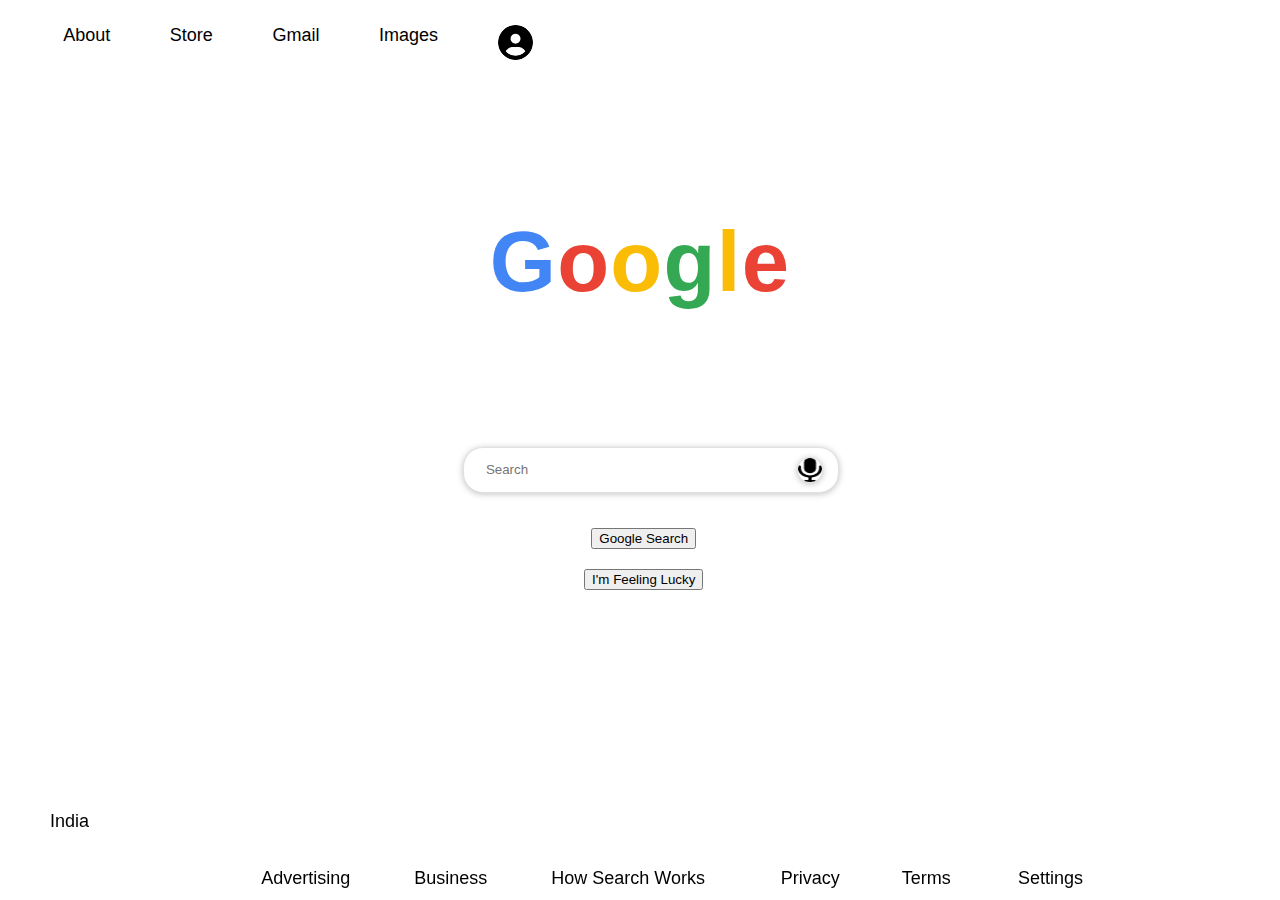
<file: index.html>
<!DOCTYPE html>
<html lang="en">
<head>
  <meta charset="UTF-8">
  <meta name="viewport" content="width=device-width, initial-scale=1.0">
  <title>google</title>
  <link rel="stylesheet" href="style.css">
    <!-- favicon (tab icon) -->
  <link rel="icon" href="google.png.jpg">
</head>
<body>
  <!-- Main Container -->
<div class="main-container">

  <!-- Header Section -->
  <header class="top-header">
    <nav class="navbar section">
      <ul class="nav-links">
        <li><a href="#about" class="about">About</a></li>
        <li><a href="#store" class="store">Store</a></li>
        <li><a href="#gmail" class="gmail">Gmail</a></li>
        <li><a href="#image" class="image">Images</a></li>
        <li><img src="user icon.png" alt="User" class="user-icon" /></li>
      </ul>
    </nav>
  </header>

  <!-- Logo Section -->
  <section class="logo-section">
    <h1 class="google-logo">
      <span class="g">G</span>
      <span class="o1">o</span>
      <span class="o2">o</span>
      <span class="g2">g</span>
      <span class="l">l</span>
      <span class="e">e</span>
    </h1>
  </section>

  <!-- Search Section -->
  <section class="search-section">
    <div class="search-wrapper">
      <form class="search-form">

        <div class="search-box">

          <input type="text" class="search-input" placeholder="Search" aria-label="Search" />
          <img src="microphone-solid-full.png" alt="Mic" class="mic-icon" />
        </div>

        <div class="button-area">
          <button class="submit" type="submit">Google Search</button>
          <button class="doodles" type="button">I'm Feeling Lucky</button>
        </div>

      </form>
    </div>
  </section>

  <!-- Country Info -->
  <section class="country">
    <p>India</p>
  </section>

  <!-- Footer Section -->
  <footer class="footer-section">
    <ul class="footer-links">
      <li><a href="#advertising" class="advertising">Advertising</a></li>
      <li><a href="#business" class="business">Business</a></li>
      <li><a href="#finding" class="finding">How Search Works</a></li>
      <li><a href="#privacy" class="privacy">Privacy</a></li>
      <li><a href="#terms" class="terms">Terms</a></li>
      <li><a href="#settings" class="settings">Settings</a></li>
    </ul>
  </footer>

</div>

</body>
</html>
</file>
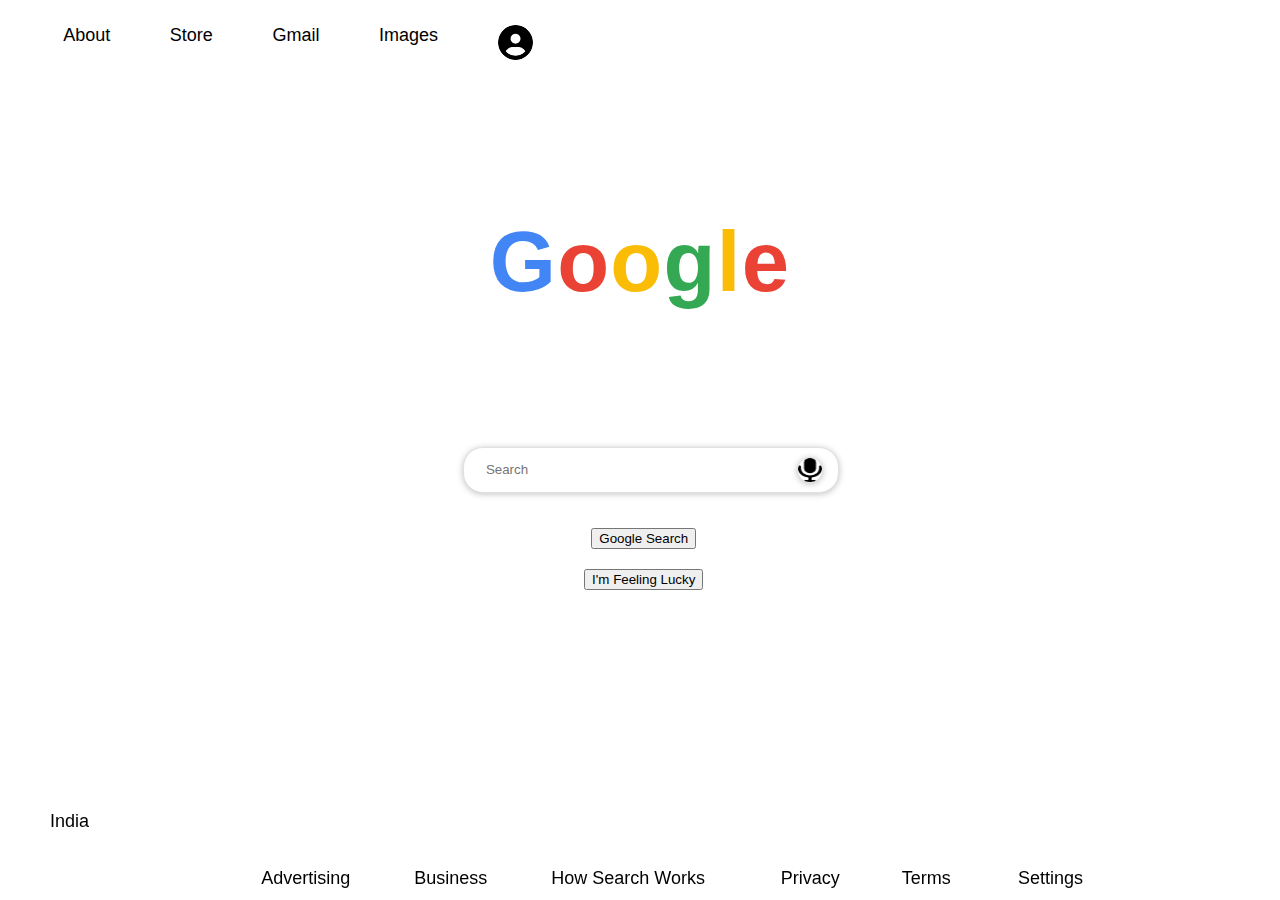
<file: google clone.html>
<!DOCTYPE html>
<html lang="en">
<head>
  <meta charset="UTF-8">
  <meta name="viewport" content="width=device-width, initial-scale=1.0">
  <title>google</title>
  <link rel="stylesheet" href="style.css">
    <!-- favicon (tab icon) -->
  <link rel="icon" href="google.png.jpg">
</head>
<body>
  <!-- Main Container -->
<div class="main-container">

  <!-- Header Section -->
  <header class="top-header">
    <nav class="navbar section">
      <ul class="nav-links">
        <li><a href="#about" class="about">About</a></li>
        <li><a href="#store" class="store">Store</a></li>
        <li><a href="#gmail" class="gmail">Gmail</a></li>
        <li><a href="#image" class="image">Images</a></li>
        <li><img src="user icon.png" alt="User" class="user-icon" /></li>
      </ul>
    </nav>
  </header>

  <!-- Logo Section -->
  <section class="logo-section">
    <h1 class="google-logo">
      <span class="g">G</span>
      <span class="o1">o</span>
      <span class="o2">o</span>
      <span class="g2">g</span>
      <span class="l">l</span>
      <span class="e">e</span>
    </h1>
  </section>

  <!-- Search Section -->
  <section class="search-section">
    <div class="search-wrapper">
      <form class="search-form">

        <div class="search-box">

          <input type="text" class="search-input" placeholder="Search" aria-label="Search" />
          <img src="microphone-solid-full.png" alt="Mic" class="mic-icon" />
        </div>

        <div class="button-area">
          <button class="submit" type="submit">Google Search</button>
          <button class="doodles" type="button">I'm Feeling Lucky</button>
        </div>

      </form>
    </div>
  </section>

  <!-- Country Info -->
  <section class="country">
    <p>India</p>
  </section>

  <!-- Footer Section -->
  <footer class="footer-section">
    <ul class="footer-links">
      <li><a href="#advertising" class="advertising">Advertising</a></li>
      <li><a href="#business" class="business">Business</a></li>
      <li><a href="#finding" class="finding">How Search Works</a></li>
      <li><a href="#privacy" class="privacy">Privacy</a></li>
      <li><a href="#terms" class="terms">Terms</a></li>
      <li><a href="#settings" class="settings">Settings</a></li>
    </ul>
  </footer>

</div>

</body>
</html>
</file>
<file: style.css>
/* Set overall height and prevent scrolling */

html,body {
  height: 100%;
  overflow: hidden;
}

/* Remove default margin and apply base font & text alignment */
body {
  margin: 0;
  font-family: Arial, sans-serif;
  text-align: center;
} 

/* Top header styling */
.top-header {
  color: black;
  padding: 1% 2%;
  margin-left: 2%;
}

/* Navigation links style */
.nav-links {
  list-style: none;
  display: flex;
  gap: 5%;
  margin-top: 1%;
  padding-left: 1%;
}

/* Navigation link appearance */
.nav-links li a {
  color: black;
  text-decoration: none;
  font-size: clamp(14px, 2vw, 18px);
}

/* Icons for user, mic and lens */
.user-icon,.mic-icon {
  width: 5vw;
  height: 5vw;
  max-width: 35px;
  max-height: 35px;
  border-radius: 50%;
  background-color: white;
}

/* Google logo style and center alignment */
.google-logo {
  font-size: clamp(75px, 7vw, 85px);
  font-family: Arial, sans-serif;
  font-weight: bold;
  letter-spacing: 0.1vw;
   min-height: 25vh;        
  display: flex;
  justify-content: center;  
  align-items: center; 
}

/* Individual colored letters of Google */
.g   { color: #4285f4; }
.o1  { color: #ea4335; }
.o2  { color: #fbbc05; }
.g2  { color: #34a853; }
.l   { color: #fbbc05; }
.e   { color: #ea4335; }

/* Search section styling */
.search-section {
  display: flex;
  flex-direction: column;
  align-items: center;
  gap: 2vw;
  margin-top: 1%;
  
}

/* Common search box and mic icon styling */
.search-box,.mic-icon{
  width: 100%;
  height: 44px;
  background-color: white;
  box-shadow: 0 1px 6px rgba(32, 33, 36, 0.28);
  color: #80868b;
  border-radius: 20px;
  padding-left: 20px;
  font-size: clamp(14px, 2vw, 18px);
  outline: none;
  border: 1px solid #dfe1e5;

  display: flex;
  align-items: center;
  max-width: 400px;
}

/* Buttons below search box */
.button-area {
  display: flex;
  justify-content: center;
  flex-wrap: wrap;
  color: white;
  margin-left: 50px;
  margin-top: 10%;
  gap: 20px;
  padding-left: 60px;
  width: 40%;
  height: 40%;
}

/* Country info at bottom-left */
.country {
  position: fixed;
  padding-left: 2%;
  color: black;
  font-size: clamp(14px, 2vw, 18px);
  width: auto;
  text-align: left;
  padding-bottom: 15%;
  bottom: 0;
  padding: 50px;
  

}

/* Footer style */
.footer-section {
  color: black;
  font-size: 2vw;
  margin-top: 1%;
  position: fixed;
  bottom: 0;
  width: 100%;
  text-align: center;
  padding: 10px 30px 10px 2%;
  
}

/* Footer link spacing */
.privacy, .terms, .settings {
  padding-left: 20%;
}

/* Footer links styling */
.footer-links{
  list-style: none;
  display: flex;
  gap: 5%;
  margin: 0;
  padding: 0;
  color: black;
  justify-content: center;
  flex-wrap: wrap;
}

/* Footer links appearance */
.footer-links li a {
  color: black;
  text-decoration: none;
  font-size: clamp(14px, 2vw, 18px);
}

/* Wrapper around search box */
.search-wrapper {
  display: flex;
  justify-content: center;
  padding: 15px;
}

/* Text input inside search box */
.search-box input {
  flex: 1;
  border: none;
  outline: none;
}

/* Mic icon specific styling */
.mic-icon {
  width: 24px;
  height: 24px;
  padding-left: 0px;
  margin-right: 15px;
  cursor: pointer;
  box-shadow: 0 1px 6px rgba(32, 33, 36, 0.28);
}
</file>
